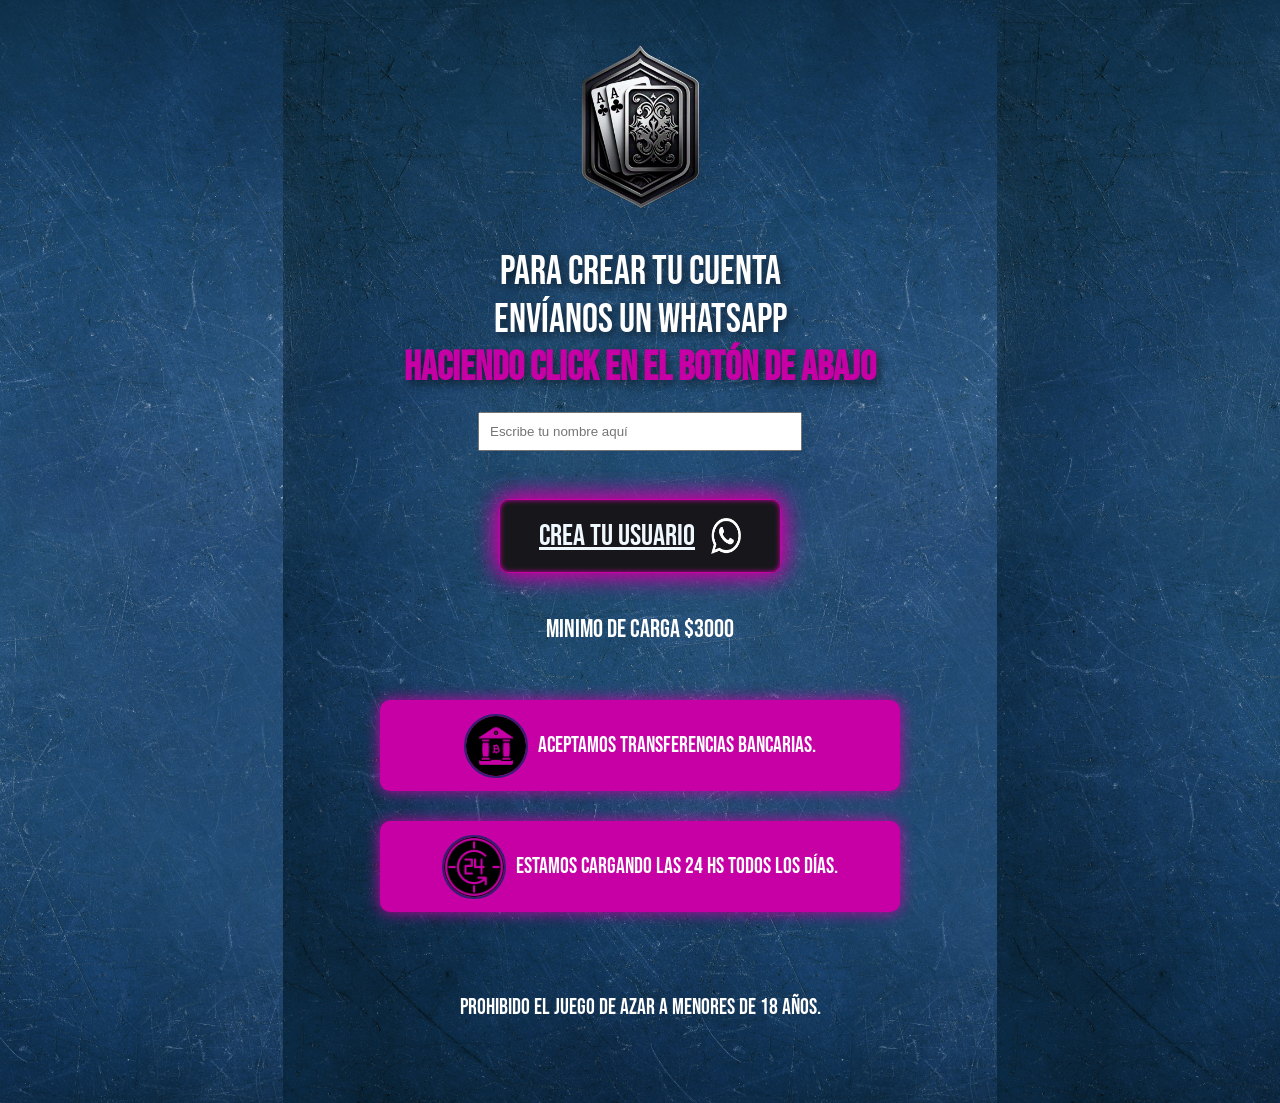
<file: index.html>
<!DOCTYPE html>
<html lang="en">
<head>

  <!-- Google tag (gtag.js) -->
  <script async src="https://www.googletagmanager.com/gtag/js?id=G-0F3FJFRBSG"></script>
  <script>
    window.dataLayer = window.dataLayer || [];
    function gtag(){dataLayer.push(arguments);}
    gtag('js', new Date());
    gtag('config', 'G-0F3FJFRBSG');
  </script>

  <!-- Google Tag Manager -->
  <script>(function(w,d,s,l,i){w[l]=w[l]||[];w[l].push({'gtm.start':
  new Date().getTime(),event:'gtm.js'});var f=d.getElementsByTagName(s)[0],
  j=d.createElement(s),dl=l!='dataLayer'?'&l='+l:'';j.async=true;j.src=
  'https://www.googletagmanager.com/gtm.js?id='+i+dl;f.parentNode.insertBefore(j,f);
  })(window,document,'script','dataLayer','GTM-N7R6CHP6');</script>
  <!-- End Google Tag Manager -->

  <meta charset="UTF-8" />
  <meta name="viewport" content="width=device-width, initial-scale=1.0" />
  <title>Casino Ganamos</title>

  <!-- Enlace al archivo de estilo CSS -->
  <link rel="stylesheet" href="estilo.css" />
  
  <!-- Conexiones con Google Fonts -->
  <link rel="preconnect" href="https://fonts.googleapis.com">
  <link rel="preconnect" href="https://fonts.gstatic.com" crossorigin>
  <link href="https://fonts.googleapis.com/css2?family=Bebas+Neue&family=Inter:wght@400;500;600&display=swap" rel="stylesheet">
  
  <!-- Icono del sitio -->
  <link rel="shortcut icon" href="./img/logopixelzulma-removebg-preview.png" type="image/x-icon"/>

  <!-- Enlace a la librería de animaciones CSS -->
  <link rel="stylesheet" href="https://cdnjs.cloudflare.com/ajax/libs/animate.css/4.1.1/animate.min.css"/>

  <!-- 🔹 Importamos frases desde archivo externo -->
  <script src="frases.js" defer></script>

  <script defer>
  document.addEventListener('DOMContentLoaded', function () {
    const boton = document.getElementById('whatsappButton');

    // 🔹 Lista de números de WhatsApp (agregá los que quieras)
    const numeros = [
      "5493844542639",  //maca 1
      "5493844542580",  //maca 2
      "5491169595406",  //maca 3
      "5493844542573", //maca 4
      
    ];

    boton.addEventListener('pointerdown', function() {
      const nombre = document.getElementById('nombreUsuario').value.trim();
      if (!nombre) {
        boton.setAttribute('href', '#');
        return;
      }

      // Selecciona un número aleatorio de la lista
      const numeroAleatorio = numeros[Math.floor(Math.random() * numeros.length)];

      // Selecciona una frase aleatoria
      const frase = window.frases[Math.floor(Math.random() * window.frases.length)];

      // Arma el mensaje final
      const mensaje = encodeURIComponent(frase + " " + nombre);
      const enlace = "https://wa.me/" + numeroAleatorio + "?text=" + mensaje;

      // Asigna el enlace al botón
      boton.setAttribute('href', enlace);
    });

    // Bloquea el click si no hay nombre
    boton.addEventListener('click', function(e) {
      const nombre = document.getElementById('nombreUsuario').value.trim();
      if (!nombre) {
        e.preventDefault();
        alert("Por favor escribe tu nombre antes de continuar.");
      }
    });
  });
</script>

</head>

<body>

  <!-- Google Tag Manager (noscript) -->
  <noscript><iframe src="https://www.googletagmanager.com/ns.html?id=GTM-N7R6CHP6"
  height="0" width="0" style="display:none;visibility:hidden"></iframe></noscript>

  <!-- Logo de la página -->
  <div class="logo animate_animated animate_flip">
    <img src="./img/diseño.PNG" alt="Ganamos.co">
  </div>

  <!-- Título principal -->
  <div class="main-title">
    <p>Para crear tu cuenta</p>
    <p>envíanos un Whatsapp</p>
    <h2>haciendo click en el botón de abajo</h2>
  </div>
  
  <!-- ✅ Nombre Input -->
  <div style="text-align: center; margin: 20px;">
    <input type="text" id="nombreUsuario" placeholder="Escribe tu nombre aquí" style="padding: 10px; width: 80%; max-width: 300px;"/>
  </div>

  <!-- ✅ WhatsApp Button -->
  <div class="whatsapp">
    <a class="button" href="#" target="_blank" id="whatsappButton">
      <span> Crea tu usuario </span>
      <img src="./img/whatsapp-64.png" alt="WhatsApp Logo">
    </a>
  </div>

  <!-- Información sobre el mínimo de carga -->
  <div class="MINIMO">
    <p>Minimo de Carga $3000</p>
  </div>

  <!-- Sección de información bancaria -->
  <div class="info-section">
    <img src="./img/bank_6719375.png" alt="Logo del banco" class="info-logo">
    <p class="info-text">Aceptamos transferencias bancarias.</p>
  </div>

  <!-- Sección de disponibilidad las 24 horas -->
  <div class="info-section">
    <img src="./img/24-hours_1274033.png" alt="Disponibilidad 24 horas" class="info-logo">
    <p class="info-text">Estamos cargando las 24 hs todos los días.</p>
  </div>

  <!-- Término legal -->
  <div class="TERMINO">
    <p class="info-text">Prohibido el juego de azar a menores de 18 años.</p>
  </div>

</body>
</html>
</file>
<file: estilo.css>
/* 🔹 Animación de entrada */
@keyframes fadeIn {
  from {
    opacity: 0;
    transform: translateY(-20px);
  }
  to {
    opacity: 1;
    transform: translateY(0);
  }
}

body {
  font-family: "Bebas Neue", sans-serif;
  background-color: #1D1D27;
  animation: fadeIn 1s ease-in-out;
  
  background-image: url('./img/diseño.jpg');
  background-size: contain; 
  background-position: center;
}

/* Estilos para el logo */
.logo {
  display: flex;
  justify-content: center;
  margin: 0;
}

.logo img {
  width: 15rem;
  animation: rotateIn 2s ease-in-out;
}

/* Título principal */
.main-title {
  text-align: center;
  display: flex;
  flex-direction: column;
  justify-content: center;
  align-items: center;
}

.main-title p {
  margin: 0; 
  font-size: 40px;
}

.main-title p:first-child {
  color: rgb(255, 255, 255);
}

.main-title p:nth-child(2) {
  color: white;
}

.main-title h2 {
  margin: 0; 
  font-size: 40px;
  color: #c600a5; /* Color amarillo para el título */
}

.main-title p, .main-title h2 {
  animation: fadeIn 1.2s ease-in-out;
}

.main-title p, .main-title h2 {
  text-shadow: 4px 4px 8px rgba(2, 2, 2, 0.5); /* Sombra de texto */
}

/* Estilos del botón de WhatsApp */
.whatsapp {
  margin: 3rem 0 1rem 0;
  display: flex;
  justify-content: center;
}

.button {
  padding: 0.6em 1.3em;
  display: flex;
  gap: 1rem;
  font-family: "Bebas Neue", sans-serif;
  font-size: 30px;
  background-color: #17171B;
  border-radius: 10px;
  border: 1px solid #c600a5; /* Borde amarillo */
  color: aliceblue;
  box-shadow: 0 0 25px #c600a5,
              0 0 25px #c600a5,
              0 0 5px #c600a5 inset;
  cursor: pointer;
  transition: all 0.3s ease-in-out;
}

.button:hover {
  transform: scale(1.05);
  box-shadow: 0 0 30px #c600a5,
              0 0 30px #c600a5,
              0 0 10px #c600a5 inset;
}

@keyframes pulse {
  0% { transform: scale(1); }
  50% { transform: scale(1.1); }
  100% { transform: scale(1); }
}

.button {
  animation: pulse 2s infinite ease-in-out;
}

.button img {
  width: 30px;
}

/* Información mínima de carga */
.MINIMO {
  display: flex;
  flex-direction: column;
  justify-content: center;
  align-items: center;
  color: white;
}

.MINIMO p {
  font-size: 25px;
  text-align: center;
}

/* Sección de información general */
.info-section {
  display: flex;
  align-items: center;
  justify-content: center;
  background-color: #c600a5; /* Fondo amarillo dorado */
  padding: 10px;
  margin: 30px auto;
  width: 500px;
  max-width: 100%; /* Para que no se desborde en pantallas más pequeñas */
  border-radius: 10px;
  box-shadow: 0 0 15px #c600a5; /* Sombra dorada */
  animation: fadeIn 1.5s ease-in-out; /* Animación de entrada */
}

/* Logo de la sección informativa */
.info-logo {
  width: 60px;
  height: 60px;
  margin-right: 10px;
  border-radius: 50%;
  border: 2px solid #341e74; /* Borde morado */
}

.info-text {
  color: white;
  font-size: 22px;
}

/* Sección de Términos */
.TERMINO {
  display: flex;
  align-items: center;
  justify-content: center;
  padding: 20px;
  margin: 40px auto;
  width: 90%;
  max-width: 1200px;
  border-radius: 10px;
}

/* Diseño especial para dispositivos móviles (320px a 600px) */
@media (min-width: 320px) and (max-width: 600px) {
  .info-section {
    flex-direction: column; /* Cambiar de horizontal a vertical */
    padding: 8px;
    margin: 8px auto;
    width: 92%; /* Ajustar para no quedar pegado a los lados */
  }

  .info-logo {
    margin-bottom: 8px; /* Espacio entre la imagen y el texto */
    width: 35px; /* Hacer la imagen más pequeña */
    height: 35px;
  }

  .info-text {
    font-size: 20px; /* Reducir tamaño del texto */
    line-height: 1.3; /* Mejorar la separación entre líneas */
  }
}
</file>
